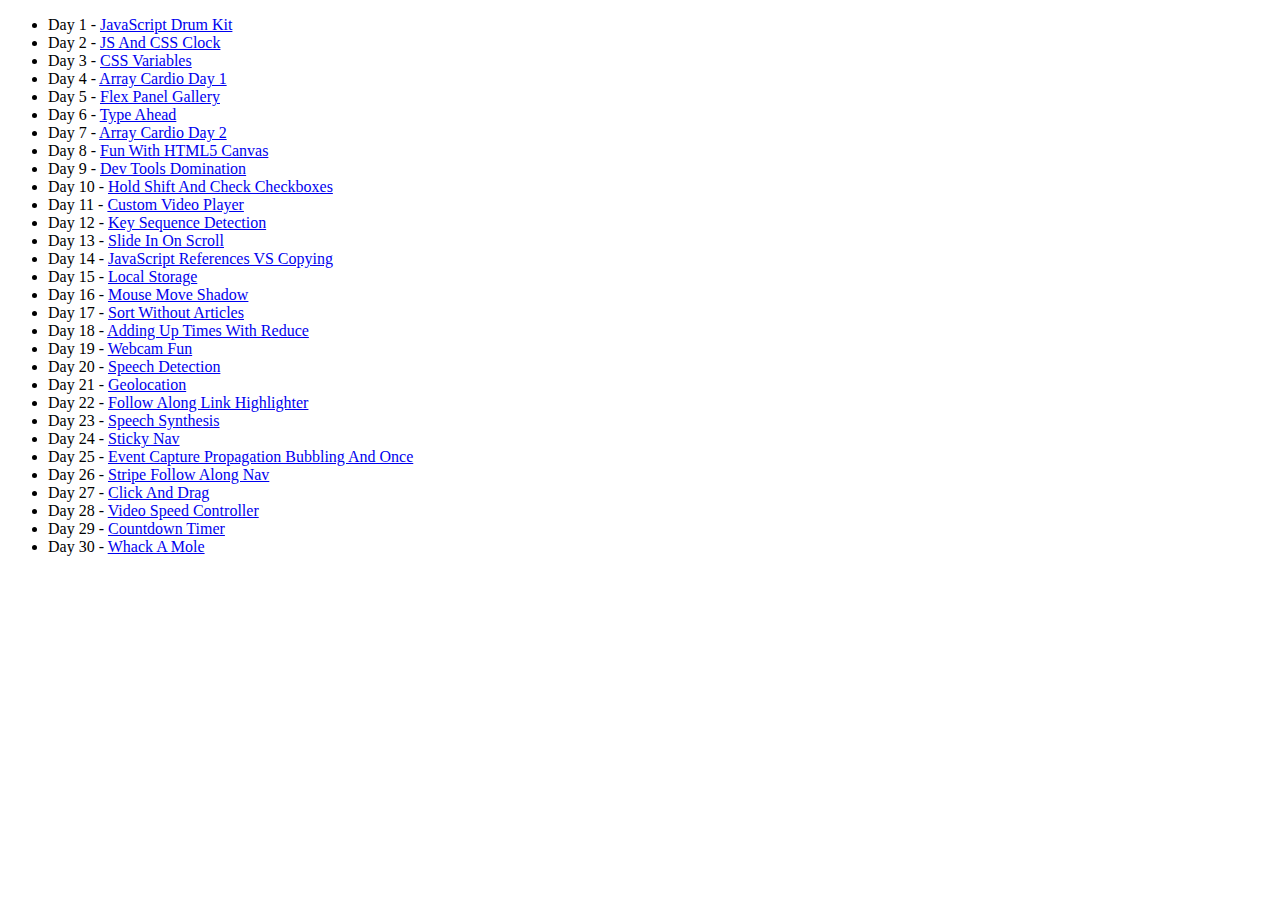
<file: index.html>
<!DOCTYPE html>
<html lang="en">
<head>
    <meta charset="UTF-8" />
    <title>JavaScript 30</title>
</head>
<body>
    <ul>
        <li>Day 1 - <a href="http://javascript30.emilyatwork.com/01_JavaScript_Drum_Kit">JavaScript Drum Kit</a></li>
        <li>Day 2 - <a href="http://javascript30.emilyatwork.com/02_JS_and_CSS_Clock">JS And CSS Clock</a></li>
        <li>Day 3 - <a href="http://javascript30.emilyatwork.com/03_CSS_Variables">CSS Variables</a></li>
        <li>Day 4 - <a href="http://javascript30.emilyatwork.com/04_Array_Cardio_Day_1">Array Cardio Day 1</a></li>
        <li>Day 5 - <a href="http://javascript30.emilyatwork.com/05_Flex_Panel_Gallery">Flex Panel Gallery</a></li>
        <li>Day 6 - <a href="http://javascript30.emilyatwork.com/06_Type_Ahead">Type Ahead</a></li>
        <li>Day 7 - <a href="http://javascript30.emilyatwork.com/07_Array_Cardio_Day_2">Array Cardio Day 2</a></li>
        <li>Day 8 - <a href="http://javascript30.emilyatwork.com/08_Fun_with_HTML5_Canvas">Fun With HTML5 Canvas</a></li>
        <li>Day 9 - <a href="http://javascript30.emilyatwork.com/09_Dev_Tools_Domination">Dev Tools Domination</a></li>
        <li>Day 10 - <a href="http://javascript30.emilyatwork.com/10_Hold_Shift_and_Check_Checkboxes">Hold Shift And Check Checkboxes</a></li>
        <li>Day 11 - <a href="http://javascript30.emilyatwork.com/11_Custom_Video_Player">Custom Video Player</a></li>
        <li>Day 12 - <a href="http://javascript30.emilyatwork.com/12_Key_Sequence_Detection">Key Sequence Detection</a></li>
        <li>Day 13 - <a href="http://javascript30.emilyatwork.com/13_Slide_in_on_Scroll">Slide In On Scroll</a></li>
        <li>Day 14 - <a href="http://javascript30.emilyatwork.com/14_JavaScript_References_VS_Copying">JavaScript References VS Copying</a></li>
        <li>Day 15 - <a href="http://javascript30.emilyatwork.com/15_LocalStorage">Local Storage</a></li>
        <li>Day 16 - <a href="http://javascript30.emilyatwork.com/16_Mouse_Move_Shadow">Mouse Move Shadow</a></li>
        <li>Day 17 - <a href="http://javascript30.emilyatwork.com/17_Sort_Without_Articles">Sort Without Articles</a></li>
        <li>Day 18 - <a href="http://javascript30.emilyatwork.com/18_Adding_Up_Times_with_Reduce">Adding Up Times With Reduce</a></li>
        <li>Day 19 - <a href="http://javascript30.emilyatwork.com/19_Webcam_Fun">Webcam Fun</a></li>
        <li>Day 20 - <a href="http://javascript30.emilyatwork.com/20_Speech_Detection">Speech Detection</a></li>
        <li>Day 21 - <a href="http://javascript30.emilyatwork.com/21_Geolocation">Geolocation</a></li>
        <li>Day 22 - <a href="http://javascript30.emilyatwork.com/22_Follow_Along_Link_Highlighter">Follow Along Link Highlighter</a></li>
        <li>Day 23 - <a href="http://javascript30.emilyatwork.com/23_Speech_Synthesis">Speech Synthesis</a></li>
        <li>Day 24 - <a href="http://javascript30.emilyatwork.com/24_Sticky_Nav">Sticky Nav</a></li>
        <li>Day 25 - <a href="http://javascript30.emilyatwork.com/25_Event_Capture_Propagation_Bubbling_and_Once">Event Capture Propagation Bubbling And Once</a></li>
        <li>Day 26 - <a href="http://javascript30.emilyatwork.com/26_Stripe_Follow_Along_Nav">Stripe Follow Along Nav</a></li>
        <li>Day 27 - <a href="http://javascript30.emilyatwork.com/27_Click_and_Drag">Click And Drag</a></li>
        <li>Day 28 - <a href="http://javascript30.emilyatwork.com/28_Video_Speed_Controller">Video Speed Controller</a></li>
        <li>Day 29 - <a href="http://javascript30.emilyatwork.com/29_Countdown_Timer">Countdown Timer</a></li>
        <li>Day 30 - <a href="http://javascript30.emilyatwork.com/30_Whack_A_Mole">Whack A Mole</a></li>
    </ul>
</body>
</html>
</file>
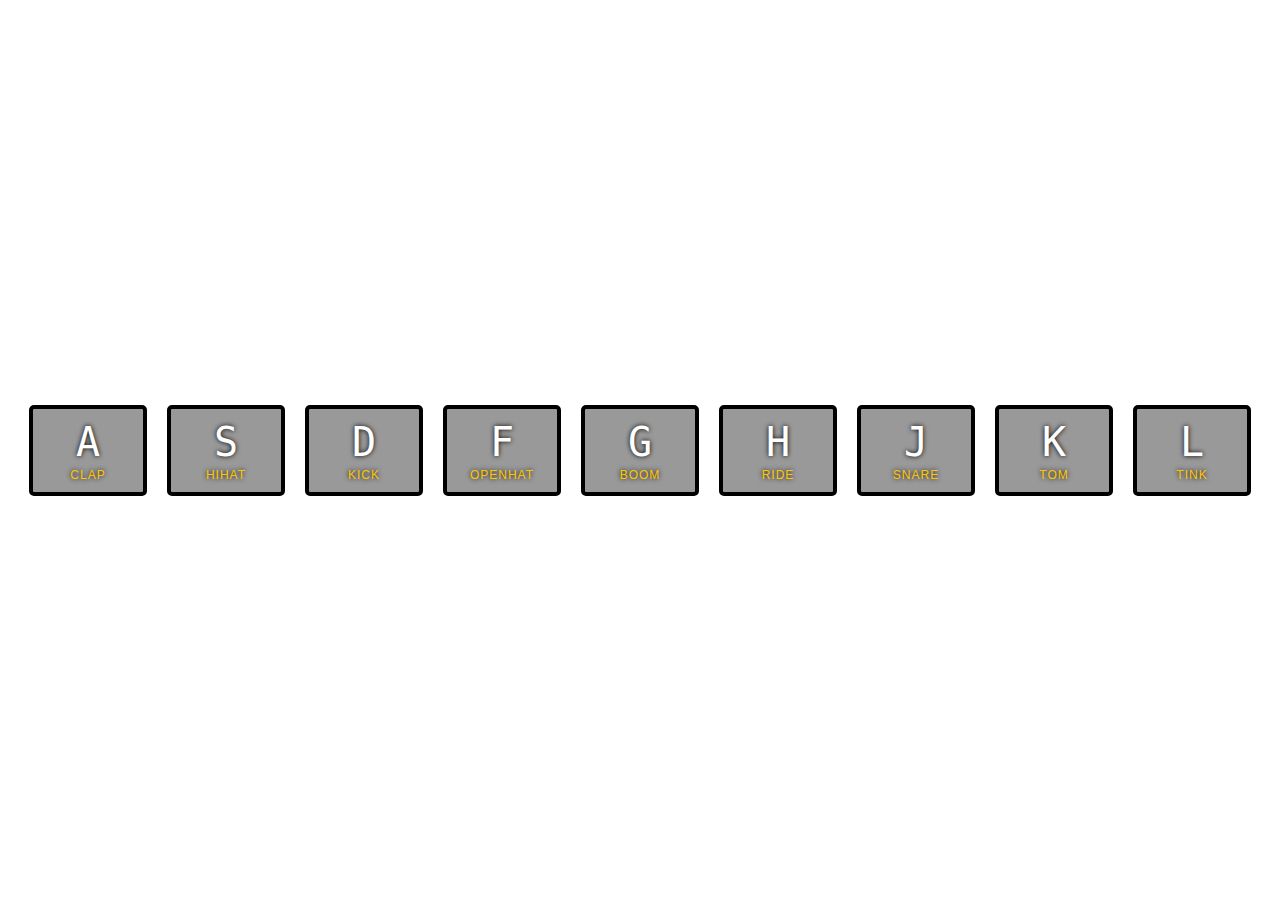
<file: 01_JavaScript_Drum_Kit/index.html>
<!DOCTYPE html>
<html lang="en">
<head>
    <meta charset="UTF-8">
    <title>JS Drum Kit</title>
    <link rel="stylesheet" href="style.css">
</head>
<body>


    <div class="keys">
        <div data-key="65" class="key">
            <kbd>A</kbd>
            <span class="sound">clap</span>
        </div>
        <div data-key="83" class="key">
            <kbd>S</kbd>
            <span class="sound">hihat</span>
        </div>
        <div data-key="68" class="key">
            <kbd>D</kbd>
            <span class="sound">kick</span>
        </div>
        <div data-key="70" class="key">
            <kbd>F</kbd>
            <span class="sound">openhat</span>
        </div>
        <div data-key="71" class="key">
            <kbd>G</kbd>
            <span class="sound">boom</span>
        </div>
        <div data-key="72" class="key">
            <kbd>H</kbd>
            <span class="sound">ride</span>
        </div>
        <div data-key="74" class="key">
            <kbd>J</kbd>
            <span class="sound">snare</span>
        </div>
        <div data-key="75" class="key">
            <kbd>K</kbd>
            <span class="sound">tom</span>
        </div>
        <div data-key="76" class="key">
            <kbd>L</kbd>
            <span class="sound">tink</span>
        </div>
    </div>

    <audio data-key="65" src="sounds/clap.wav"></audio>
    <audio data-key="83" src="sounds/hihat.wav"></audio>
    <audio data-key="68" src="sounds/kick.wav"></audio>
    <audio data-key="70" src="sounds/openhat.wav"></audio>
    <audio data-key="71" src="sounds/boom.wav"></audio>
    <audio data-key="72" src="sounds/ride.wav"></audio>
    <audio data-key="74" src="sounds/snare.wav"></audio>
    <audio data-key="75" src="sounds/tom.wav"></audio>
    <audio data-key="76" src="sounds/tink.wav"></audio>

    <script src="app.js"></script>


</body>
</html>
</file>
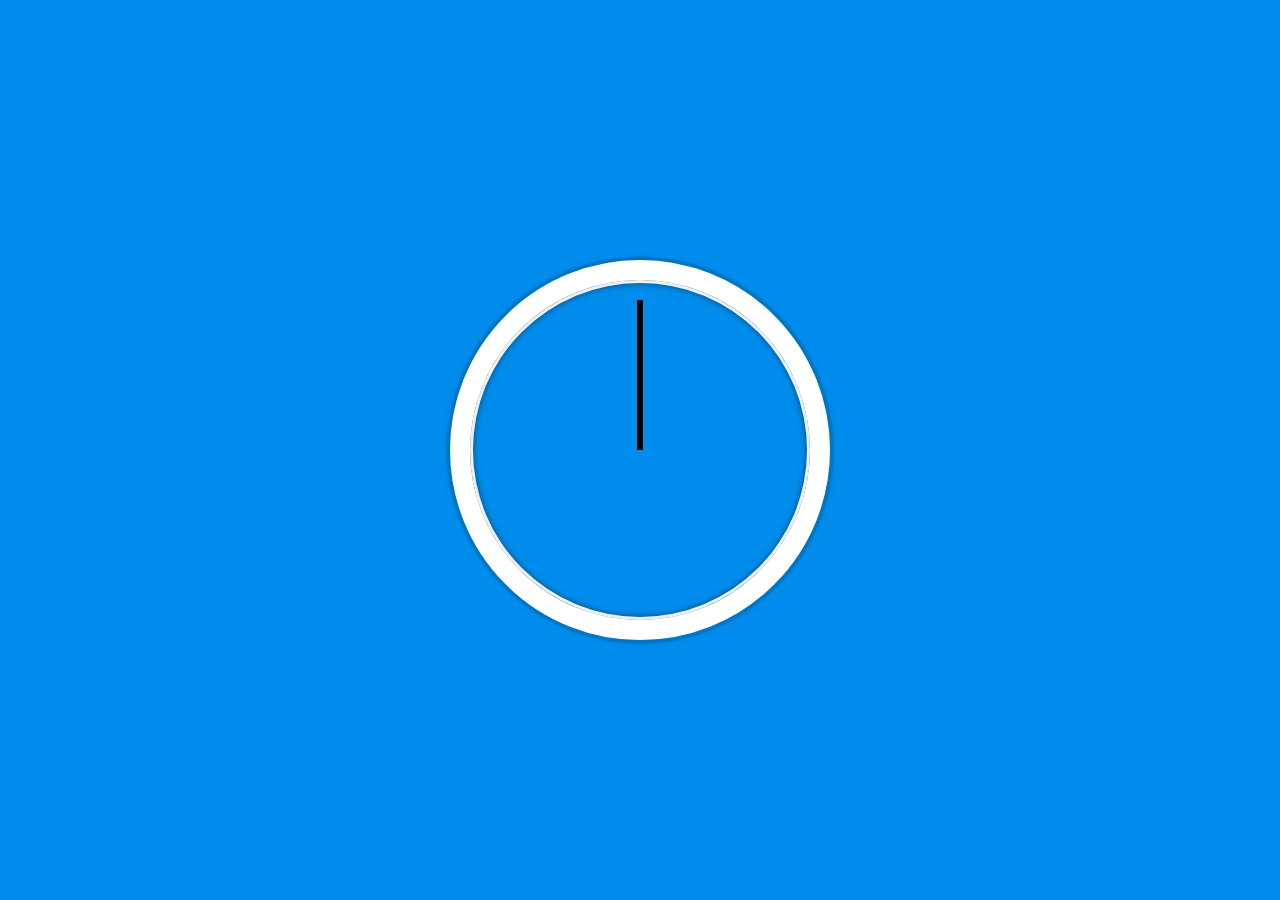
<file: 02_JS_and_CSS_Clock/index.html>
<!DOCTYPE html>
<html lang="en">
<head>
    <meta charset="UTF-8" />
    <title>JS + CSS Clock</title>
    <link rel="stylesheet" type="text/css" href="style.css" />
</head>
<body>
    <div class="clock">
        <div class="clock-face">
            <div class="hand hour-hand"></div>
            <div class="hand minute-hand"></div>
            <div class="hand second-hand"></div>
        </div>
    </div>

    <script src="app.js"></script>
</body>
</html>
</file>
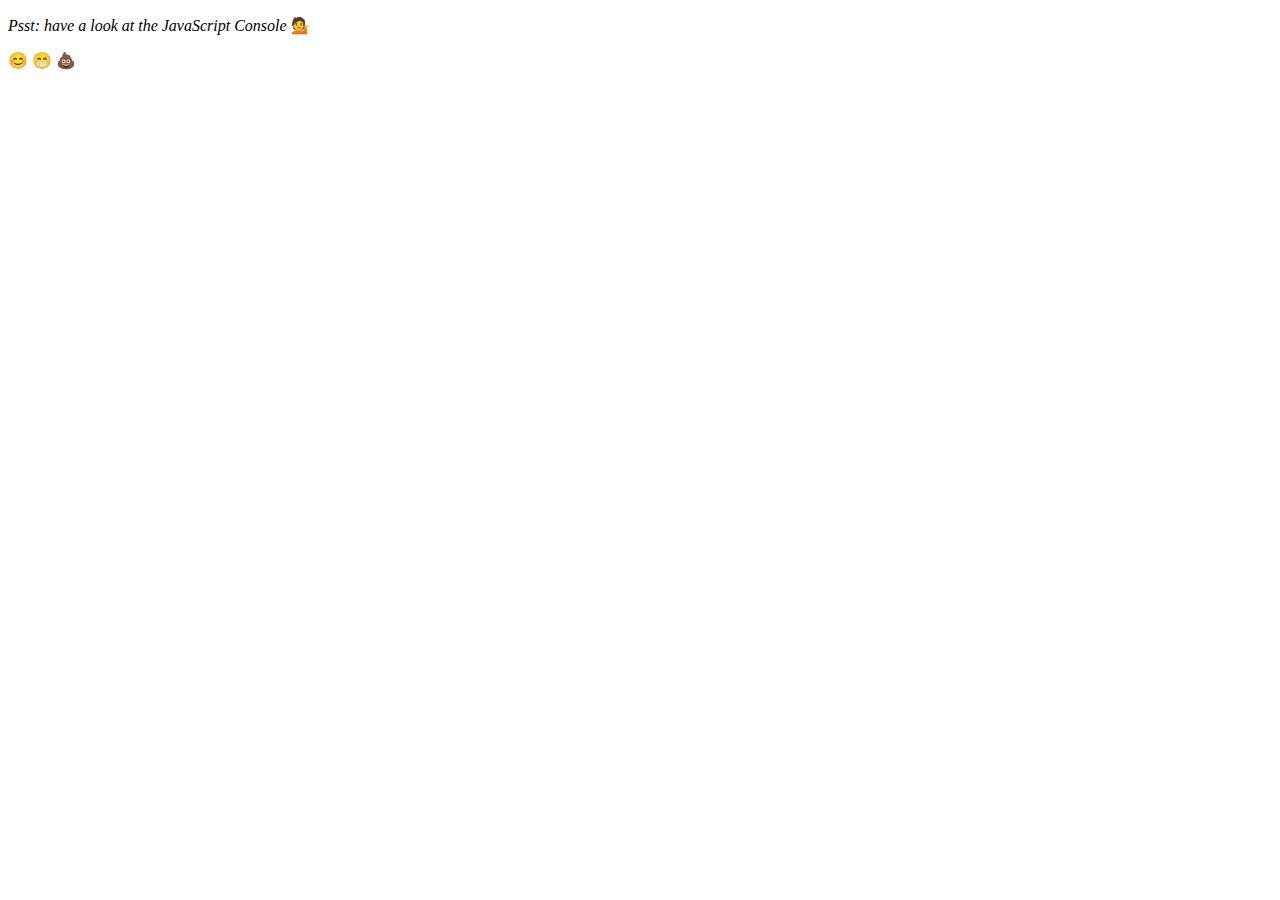
<file: 04_Array_Cardio_Day_1/index.html>
<!DOCTYPE html>
<html lang="en">
<head>
    <meta charset="UTF-8">
    <title>Array Cardio 💪 </title>
</head>
<body>
    <p><em>Psst: have a look at the JavaScript Console</em> 💁 </p>
    <p>😊  😁  💩   </p>
    <!-- ctrl-v hexdigit to add emoji/digraph -->

    <script src="app.js"></script>
</body>
</html>
</file>
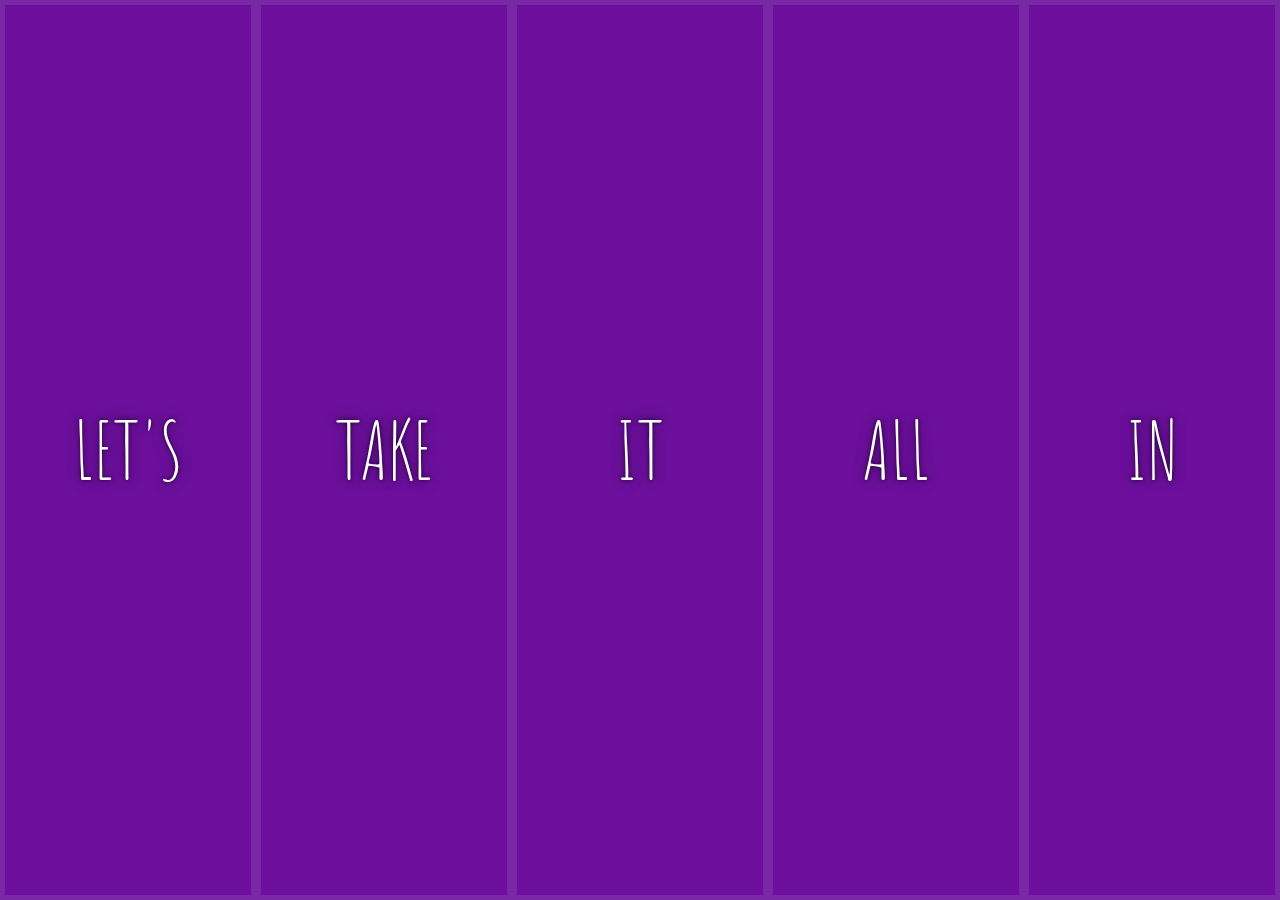
<file: 05_Flex_Panel_Gallery/index.html>
<!DOCTYPE html>
<html lang="en">
<head>
    <meta charset="UTF-8">
    <title>Flex Panels 💪</title>
    <link href='https://fonts.googleapis.com/css?family=Amatic+SC' rel='stylesheet' type='text/css'>
    <link href="style.css" rel="stylesheet" type="text/css" />
</head>
<body>
    <div class="panels">
        <div class="panel panel1">
            <p>Hey</p>
            <p>Let's</p>
            <p>Dance</p>
        </div>
        <div class="panel panel2">
            <p>Give</p>
            <p>Take</p>
            <p>Receive</p>
        </div>
        <div class="panel panel3">
            <p>Experience</p>
            <p>It</p>
            <p>Today</p>
        </div>
        <div class="panel panel4">
            <p>Give</p>
            <p>All</p>
            <p>You can</p>
        </div>
        <div class="panel panel5">
            <p>Life</p>
            <p>In</p>
            <p>Motion</p>
        </div>
    </div>

    <script src="app.js"></script>



</body>
</html>
</file>
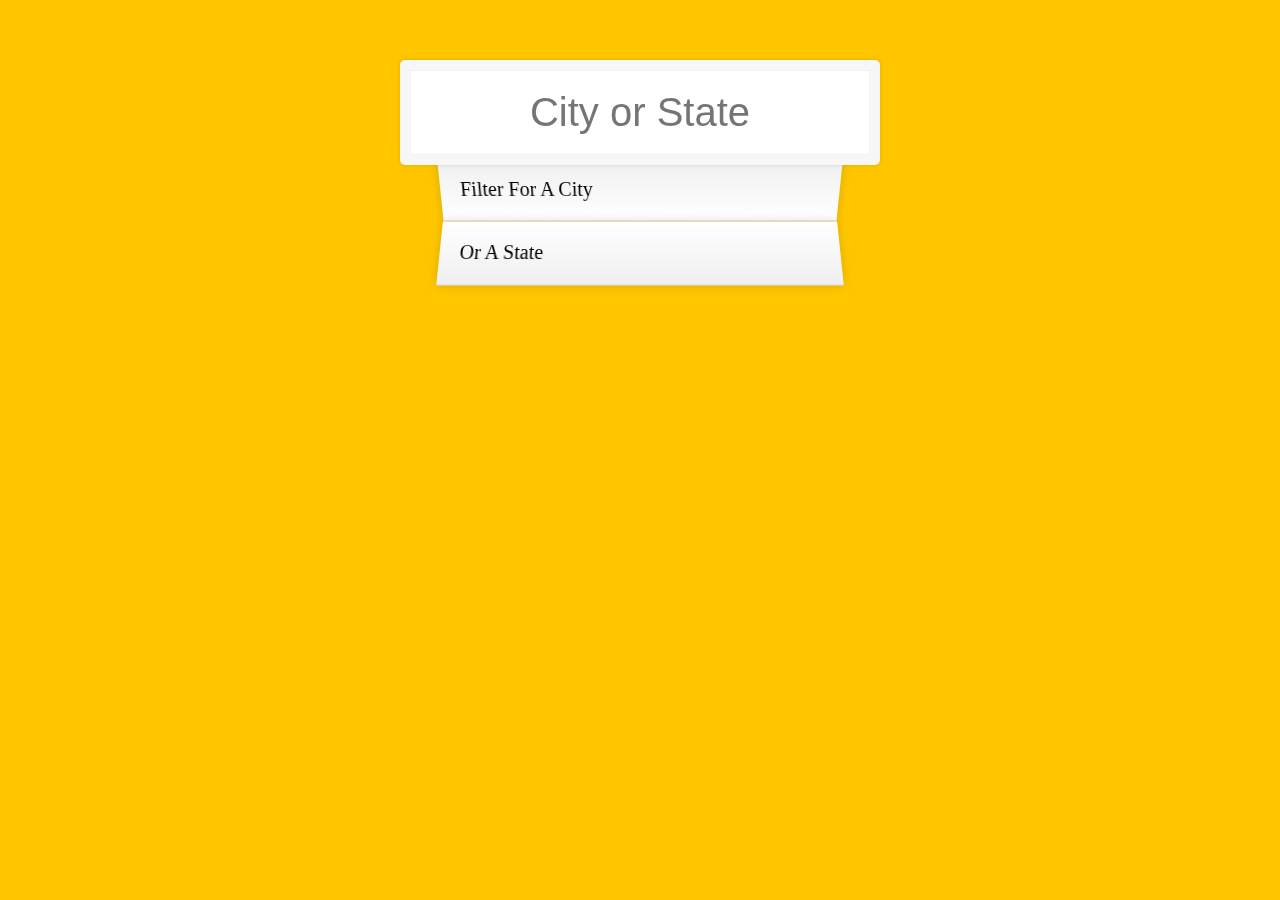
<file: 06_Type_Ahead/index.html>
<!DOCTYPE html>
<html lang="en">
<head>
    <meta charset="UTF-8">
    <title>Type Ahead 👀</title>
    <link rel="stylesheet" href="style.css">
</head>
<body>

    <form class="search-form">
        <input type="text" class="search" placeholder="City or State">
        <ul class="suggestions">
            <li>Filter for a city</li>
            <li>or a state</li>
        </ul>
    </form>

    <script src="app.js"></script>
</body>
</html>
</file>
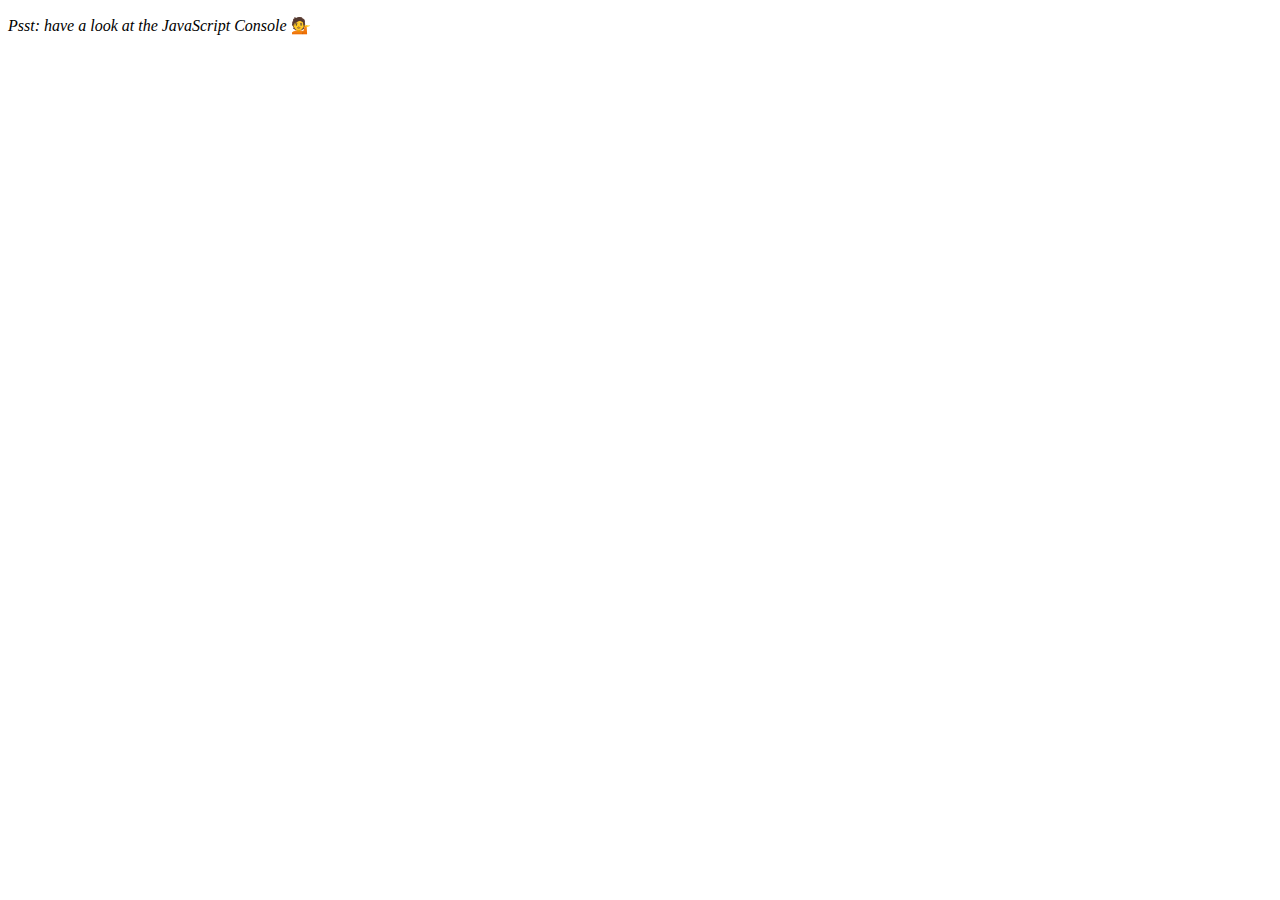
<file: 07_Array_Cardio_Day_2/index.html>
<!DOCTYPE html>
<html lang="en">
<head>
    <meta charset="UTF-8">
    <title>Array Cardio 💪💪</title>
</head>
<body>
    <p><em>Psst: have a look at the JavaScript Console</em> 💁</p>
    <script>
        // ## Array Cardio Day 2

        const people = [
            { name: 'Wes', year: 1988 },
            { name: 'Kait', year: 1986 },
            { name: 'Irv', year: 1970 },
            { name: 'Lux', year: 2015 }
        ];

        const comments = [
            { text: 'Love this!', id: 523423 },
            { text: 'Super good', id: 823423 },
            { text: 'You are the best', id: 2039842 },
            { text: 'Ramen is my fav food ever', id: 123523 },
            { text: 'Nice Nice Nice!', id: 542328 }
        ];

        // Some and Every Checks

        // Array.prototype.some() // is at least one person 19 or older?
        const isAdult = people.some((person) => {
            const currentYear = new Date().getFullYear();
            return currentYear - person.year >= 19;
        });
        console.log({isAdult}); // { isAdult: true }

        // Array.prototype.every() // is everyone 19 or older?
        const allAdults = people.every((person) => {
            const currentYear = new Date().getFullYear();
            return currentYear - person.year >= 19;
        });
        console.log({allAdults}); // { allAdults: false }

        // Array.prototype.find()
        // Find is like filter, but instead returns just the one you are looking for
        // find the comment with the ID of 823423
        const comment = comments.find((comment) => comment.id === 823423);
        console.log(comment);

        // Array.prototype.findIndex()
        // Find the comment with this ID
        const index = comments.findIndex((comment) => comment.id === 823423);
        console.log({index}); // { index: 1 }

        // make a copy and omit line
        const newComments = [
            ...comments.slice(0, index),
            ...comments.slice(index + 1)
        ];
        console.table(newComments);

        // delete the comment with the ID of 823423
        comments.splice(index, 1); // removes Super good comment
        console.table(comments);


    </script>
</body>
</html>

<!--
some()
tests whether some element in the array passes the test implemented by the provided function.
executes the callback function once for each element present in the array until
it finds one where callback returns a *truthy* value. If element found, it 
immediately returns true

every()
tests whether all elements in the array pass the test implemented by the provided function.
executes the provided callback function once for each element present in the array until
it finds one where callback returns a *falsy* value

find()
returns the value of the first element in the array that satisfies the provided testing function.



-->
</file>
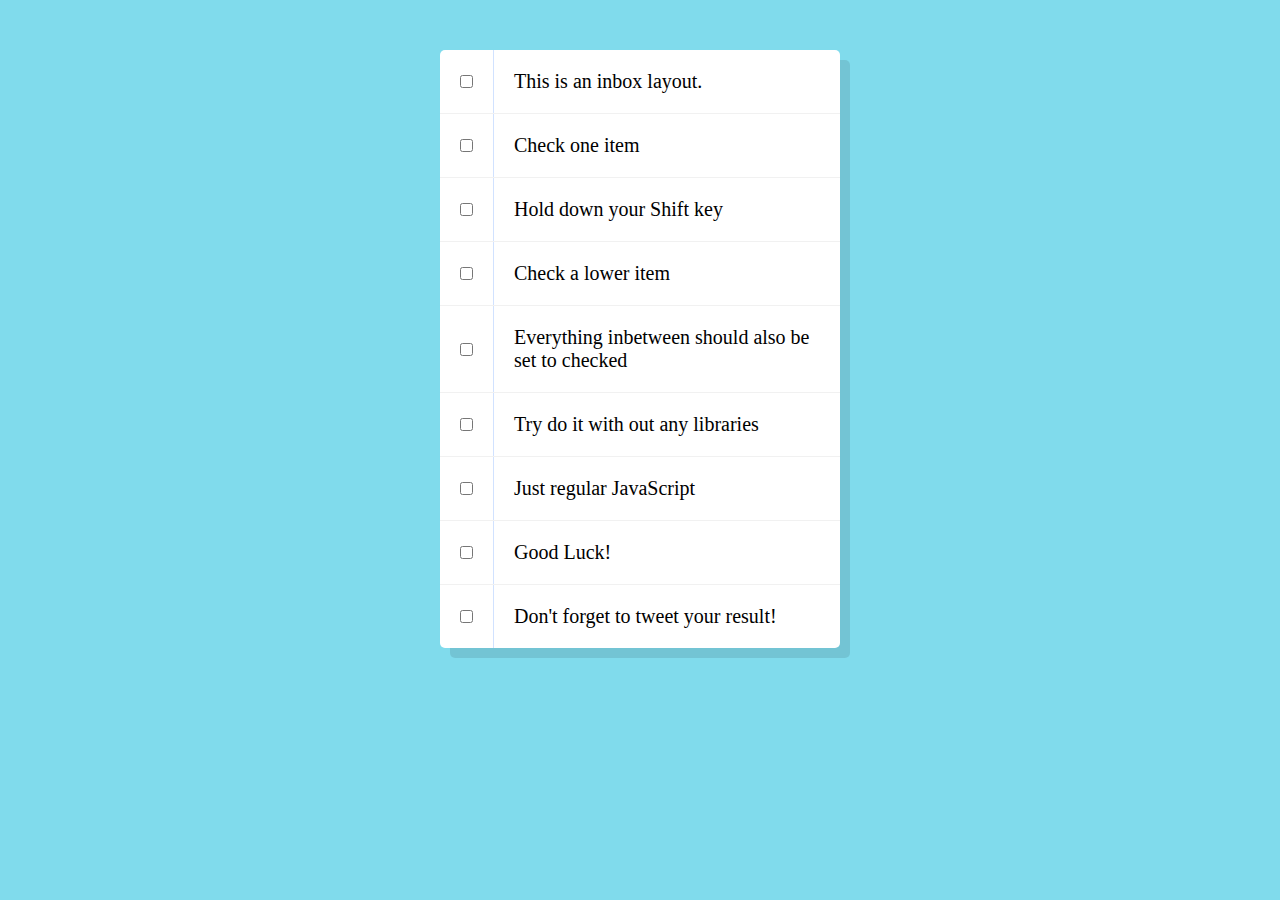
<file: 10_Hold_Shift_and_Check_Checkboxes/index.html>
<!DOCTYPE html>
<html lang="en">
<head>
    <meta charset="UTF-8">
    <title>Hold Shift to Check Multiple Checkboxes</title>
    <link href="style.css" type="text/css" rel="stylesheet" />
</head>
<body>
    <!--
    The following is a common layout you would see in an email client.
    When a user clicks a checkbox, holds Shift, and then clicks another checkbox
    a few rows down, all the checkboxes inbetween those two checkboxes should be checked.

    -->

    <div class="inbox">
        <div class="item">
            <input type="checkbox">
            <p>This is an inbox layout.</p>
        </div>
        <div class="item">
            <input type="checkbox">
            <p>Check one item</p>
        </div>
        <div class="item">
            <input type="checkbox">
            <p>Hold down your Shift key</p>
        </div>
        <div class="item">
            <input type="checkbox">
            <p>Check a lower item</p>
        </div>
        <div class="item">
            <input type="checkbox">
            <p>Everything inbetween should also be set to checked</p>
        </div>
        <div class="item">
            <input type="checkbox">
            <p>Try do it with out any libraries</p>
        </div>
        <div class="item">
            <input type="checkbox">
            <p>Just regular JavaScript</p>
        </div>
        <div class="item">
            <input type="checkbox">
            <p>Good Luck!</p>
        </div>
        <div class="item">
            <input type="checkbox">
            <p>Don't forget to tweet your result!</p>
        </div>
    </div>

<script src="app.js"></script>
</body>
</html>
</file>
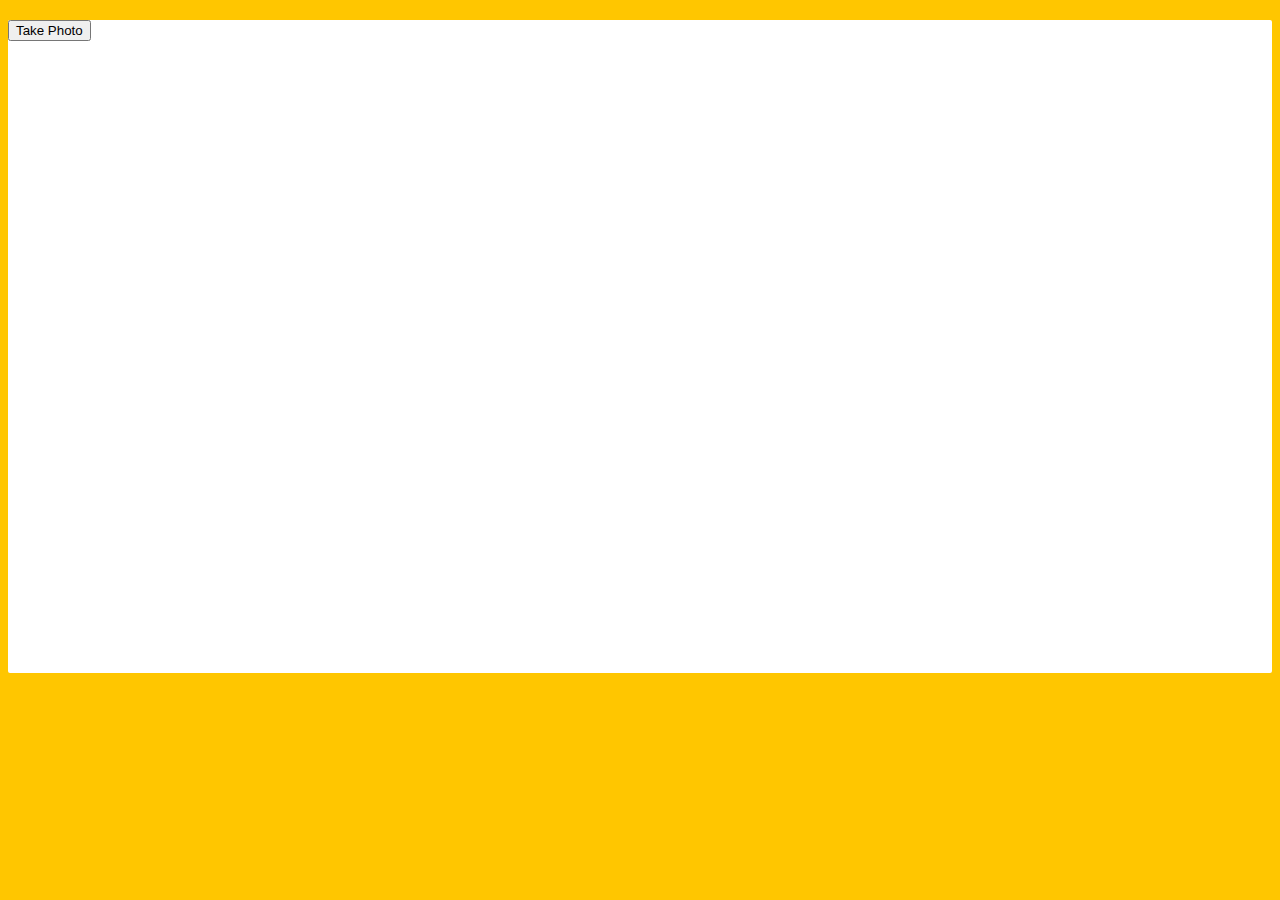
<file: 19_Webcam_Fun/index.html>
<!DOCTYPE html>
<html lang="en">
<head>
  <meta charset="UTF-8">
  <title>Get User Media Code Along!</title>
  <link rel="stylesheet" href="style.css">
</head>
<body>

  <div class="photobooth">
    <div class="controls">
      <button onClick="takePhoto()">Take Photo</button>
<!--       <div class="rgb">
        <label for="rmin">Red Min:</label>
        <input type="range" min=0 max=255 name="rmin">
        <label for="rmax">Red Max:</label>
        <input type="range" min=0 max=255 name="rmax">

        <br>

        <label for="gmin">Green Min:</label>
        <input type="range" min=0 max=255 name="gmin">
        <label for="gmax">Green Max:</label>
        <input type="range" min=0 max=255 name="gmax">

        <br>

        <label for="bmin">Blue Min:</label>
        <input type="range" min=0 max=255 name="bmin">
        <label for="bmax">Blue Max:</label>
        <input type="range" min=0 max=255 name="bmax">
      </div> -->
    </div>

    <canvas class="photo"></canvas>
    <video class="player"></video>
    <div class="strip"></div>
  </div>

  <audio class="snap" src="http://wesbos.com/demos/photobooth/snap.mp3" hidden></audio>

  <script src="scripts.js"></script>

</body>
</html>
</file>
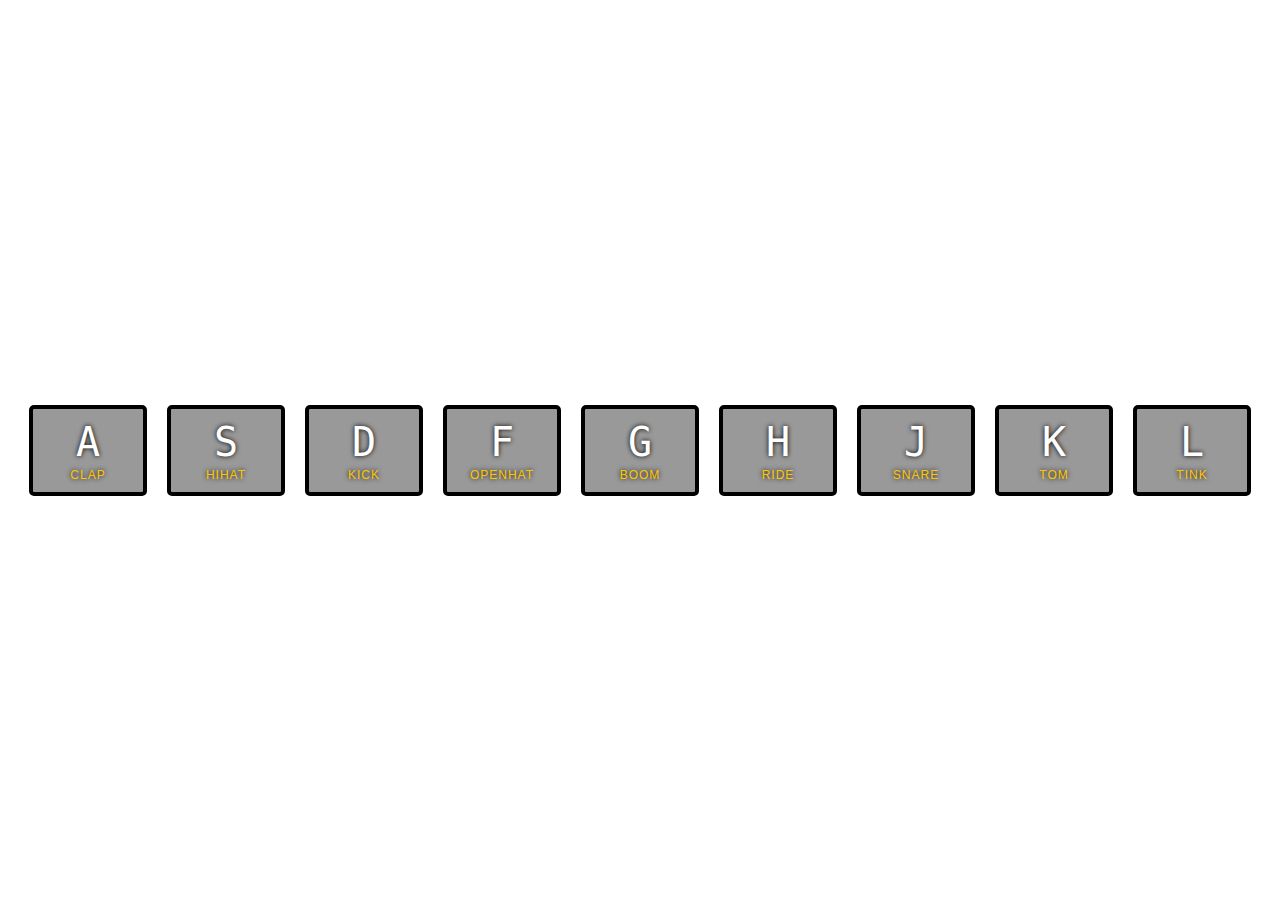
<file: 01_JavaScript_Drum_Kit/index-FINISHED.html>
<!DOCTYPE html>
<html lang="en">
<head>
  <meta charset="UTF-8">
  <title>JS Drum Kit</title>
  <link rel="stylesheet" href="style.css">
</head>
<body>


  <div class="keys">
    <div data-key="65" class="key">
      <kbd>A</kbd>
      <span class="sound">clap</span>
    </div>
    <div data-key="83" class="key">
      <kbd>S</kbd>
      <span class="sound">hihat</span>
    </div>
    <div data-key="68" class="key">
      <kbd>D</kbd>
      <span class="sound">kick</span>
    </div>
    <div data-key="70" class="key">
      <kbd>F</kbd>
      <span class="sound">openhat</span>
    </div>
    <div data-key="71" class="key">
      <kbd>G</kbd>
      <span class="sound">boom</span>
    </div>
    <div data-key="72" class="key">
      <kbd>H</kbd>
      <span class="sound">ride</span>
    </div>
    <div data-key="74" class="key">
      <kbd>J</kbd>
      <span class="sound">snare</span>
    </div>
    <div data-key="75" class="key">
      <kbd>K</kbd>
      <span class="sound">tom</span>
    </div>
    <div data-key="76" class="key">
      <kbd>L</kbd>
      <span class="sound">tink</span>
    </div>
  </div>

  <audio data-key="65" src="sounds/clap.wav"></audio>
  <audio data-key="83" src="sounds/hihat.wav"></audio>
  <audio data-key="68" src="sounds/kick.wav"></audio>
  <audio data-key="70" src="sounds/openhat.wav"></audio>
  <audio data-key="71" src="sounds/boom.wav"></audio>
  <audio data-key="72" src="sounds/ride.wav"></audio>
  <audio data-key="74" src="sounds/snare.wav"></audio>
  <audio data-key="75" src="sounds/tom.wav"></audio>
  <audio data-key="76" src="sounds/tink.wav"></audio>

<script>
  function removeTransition(e) {
    if (e.propertyName !== 'transform') return;
    e.target.classList.remove('playing');
  }

  function playSound(e) {
    const audio = document.querySelector(`audio[data-key="${e.keyCode}"]`);
    const key = document.querySelector(`div[data-key="${e.keyCode}"]`);
    if (!audio) return;

    key.classList.add('playing');
    audio.currentTime = 0;
    audio.play();
  }

  const keys = Array.from(document.querySelectorAll('.key'));
  keys.forEach(key => key.addEventListener('transitionend', removeTransition));
  window.addEventListener('keydown', playSound);
</script>


</body>
</html>
</file>
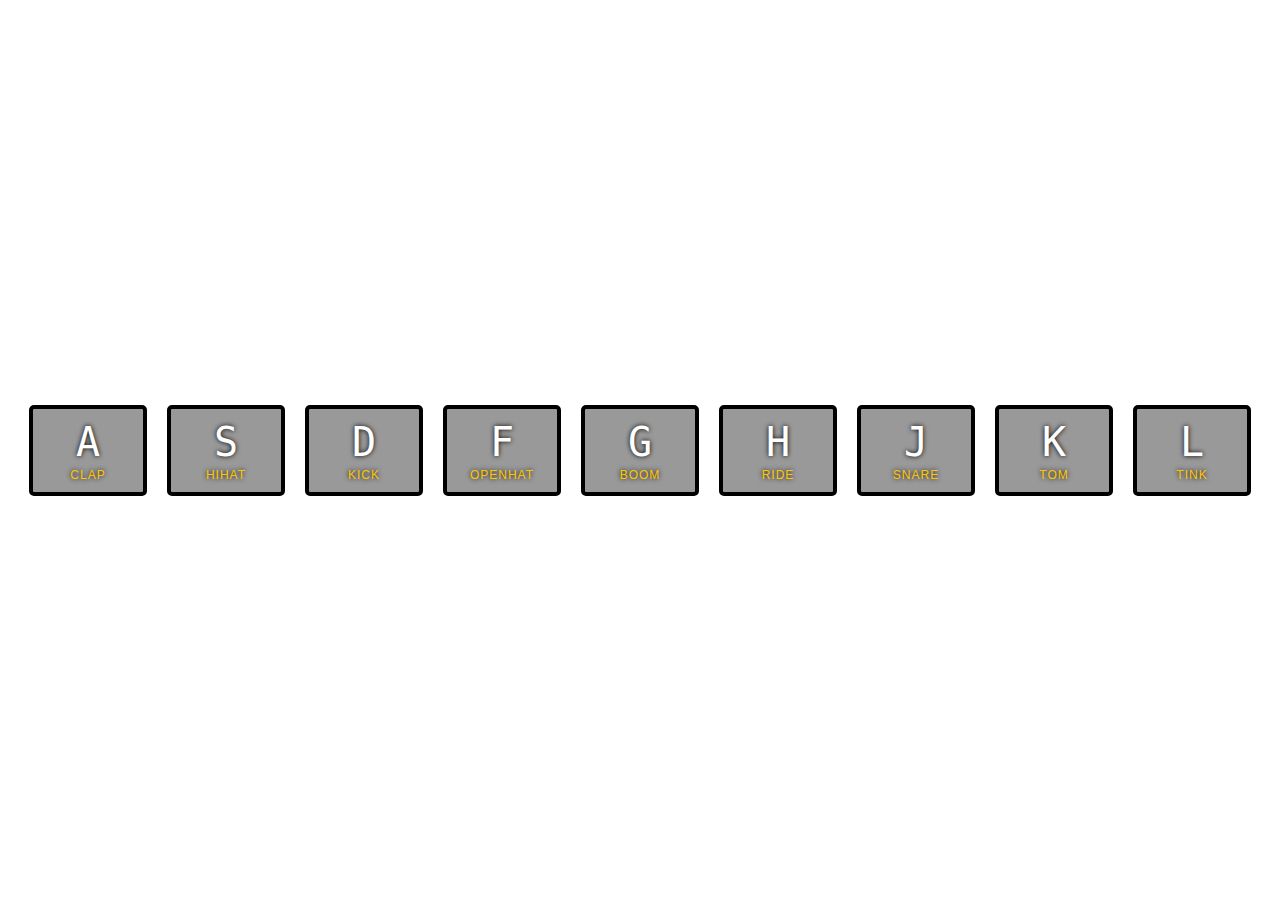
<file: 01_JavaScript_Drum_Kit/index-START.html>
<!DOCTYPE html>
<html lang="en">
<head>
  <meta charset="UTF-8">
  <title>JS Drum Kit</title>
  <link rel="stylesheet" href="style.css">
</head>
<body>


  <div class="keys">
    <div data-key="65" class="key">
      <kbd>A</kbd>
      <span class="sound">clap</span>
    </div>
    <div data-key="83" class="key">
      <kbd>S</kbd>
      <span class="sound">hihat</span>
    </div>
    <div data-key="68" class="key">
      <kbd>D</kbd>
      <span class="sound">kick</span>
    </div>
    <div data-key="70" class="key">
      <kbd>F</kbd>
      <span class="sound">openhat</span>
    </div>
    <div data-key="71" class="key">
      <kbd>G</kbd>
      <span class="sound">boom</span>
    </div>
    <div data-key="72" class="key">
      <kbd>H</kbd>
      <span class="sound">ride</span>
    </div>
    <div data-key="74" class="key">
      <kbd>J</kbd>
      <span class="sound">snare</span>
    </div>
    <div data-key="75" class="key">
      <kbd>K</kbd>
      <span class="sound">tom</span>
    </div>
    <div data-key="76" class="key">
      <kbd>L</kbd>
      <span class="sound">tink</span>
    </div>
  </div>

  <audio data-key="65" src="sounds/clap.wav"></audio>
  <audio data-key="83" src="sounds/hihat.wav"></audio>
  <audio data-key="68" src="sounds/kick.wav"></audio>
  <audio data-key="70" src="sounds/openhat.wav"></audio>
  <audio data-key="71" src="sounds/boom.wav"></audio>
  <audio data-key="72" src="sounds/ride.wav"></audio>
  <audio data-key="74" src="sounds/snare.wav"></audio>
  <audio data-key="75" src="sounds/tom.wav"></audio>
  <audio data-key="76" src="sounds/tink.wav"></audio>

<script>

</script>


</body>
</html>
</file>
<file: 01_JavaScript_Drum_Kit/style.css>
html {
    font-size: 10px;
    background: url(http://i.imgur.com/b9r5sEL.jpg) bottom center;
    background-size: cover;
}
body,html {
    margin: 0;
    padding: 0;
    font-family: sans-serif;
}

.keys {
    display: flex;
    flex: 1;
    min-height: 100vh;
    align-items: center;
    justify-content: center;
}

.key {
    border: .4rem solid black;
    border-radius: .5rem;
    margin: 1rem;
    font-size: 1.5rem;
    padding: 1rem .5rem;
    transition: all .07s ease; /* like a setTimeout */
    width: 10rem;
    text-align: center;
    color: white;
    background: rgba(0,0,0,0.4);
    text-shadow: 0 0 .5rem black;
}

.playing {
    transform: scale(1.1); /* size of box will transition, bottom left right top */
    border-color: #ffc600;
    box-shadow: 0 0 1rem #ffc600; /* yellow glow around box */
}

kbd {
    display: block;
    font-size: 4rem;
}

.sound {
    font-size: 1.2rem;
    text-transform: uppercase;
    letter-spacing: .1rem;
    color: #ffc600;
}
</file>
<file: 02_JS_and_CSS_Clock/style.css>
html {
    background:#018DED url(http://unsplash.it/1500/1000?image=881);
    background-size:cover;
    font-family:'helvetica neue';
    text-align: center;
    font-size: 10px;
}

body {
    margin: 0;
    font-size: 2rem;
    display:flex;
    flex:1;
    min-height: 100vh;
    align-items: center;
}

.clock {
    width: 30rem;
    height: 30rem;
    border:20px solid white;
    border-radius:50%;
    margin:50px auto;
    position: relative;
    padding:2rem;
    box-shadow:
        0 0 0 4px rgba(0,0,0,0.1),
        inset 0 0 0 3px #EFEFEF,
        inset 0 0 10px black,
        0 0 10px rgba(0,0,0,0.2);
}

.clock-face {
    position: relative;
    width: 100%;
    height: 100%;
    transform: translateY(-3px); /* account for the height of the clock hands */
}

.hand {
    width:50%;
    height:6px;
    background:black;
    position: absolute;
    top:50%;
    transform-origin: 100%; /* put pivot point on right hand side, x-axis, default 50% */
    transform: rotate(90deg); /* start at 12:00 for all hands */
    transition: all 0.05s;
    transition-timing-function: cubic-bezier(0.1, 2.7, 0.58, 1)
}
</file>
<file: 05_Flex_Panel_Gallery/style.css>
html {
    box-sizing: border-box;
    background: #ffc600; /* yellowish */
    font-family: 'helvetica neue';
    font-size: 20px;
    font-weight: 200;
}
body {
    margin: 0;
}
*, *:before, *:after {
    box-sizing: inherit;
}

.panels {
    min-height: 100vh; /* 100% of viewport height */
    overflow: hidden;
    display: flex; /* displays each panel side by side */
}

.panel {
    background: #6B0F9C; /* purplish */
    box-shadow: inset 0 0 0 5px rgba(255,255,255,0.1);
    color: white;
    text-align: center;
    align-items: center;
    /* Safari transitionend event.propertyName === flex */
    /* Chrome + FF transitionend event.propertyName === flex-grow */
    transition:
        font-size 0.7s cubic-bezier(0.61,-0.19, 0.7,-0.11),
        flex 0.7s cubic-bezier(0.61,-0.19, 0.7,-0.11),
        background 0.2s;
    font-size: 20px;
    background-size: cover;
    background-position: center;
    flex: 1; /* evenly distribute extra space */
    justify-content: center; /* centers left and right */
    align-items: center;
    display: flex; /* nested flex item, outer flex container is .panels. centered from top to bottom, flattened text in one line */
    flex-direction: column; /* text on each line again, vertically centered in the middle */
}


.panel1 { background-image:url(https://source.unsplash.com/gYl-UtwNg_I/1500x1500); }
.panel2 { background-image:url(https://source.unsplash.com/1CD3fd8kHnE/1500x1500); }
.panel3 { background-image:url(https://images.unsplash.com/photo-1465188162913-8fb5709d6d57?ixlib=rb-0.3.5&q=80&fm=jpg&crop=faces&cs=tinysrgb&w=1500&h=1500&fit=crop&s=967e8a713a4e395260793fc8c802901d); }
.panel4 { background-image:url(https://source.unsplash.com/ITjiVXcwVng/1500x1500); }
.panel5 { background-image:url(https://source.unsplash.com/3MNzGlQM7qs/1500x1500); }

/* flex children/item */
/* all the p tags that are immediate children of .panel */
.panel > * {
    margin:0;
    width: 100%;
    transition: transform 0.5s;
    /* border: 1px solid red; */ /* used for visualizing boxes */
    flex: 1 0 auto; /* evenly divides grid boxes */
    display: flex;
    justify-content: center; /* centers text horizontally */
    align-items: center; /* centers text vertically */
}

.panel > *:first-child { transform: translateY(-100%); } /* hides the text on the top */
.panel.open-active > *:first-child { transform: translateY(0); } /* brings back text on top */
.panel > *:last-child { transform: translateY(100%); } /* hides text on bottom */
.panel.open-active > *:last-child { transform: translateY(0); } /* brings back text on bottom */

.panel p {
    text-transform: uppercase;
    font-family: 'Amatic SC', cursive;
    text-shadow:0 0 4px rgba(0, 0, 0, 0.72), 0 0 14px rgba(0, 0, 0, 0.45);
    font-size: 2em;
}
.panel p:nth-child(2) {
    font-size: 4em; /* 4 times the size of current font */
}

.panel.open {
    font-size: 40px;
    flex: 5; /* take up 5 times the space than the others */
}

/*
css units

em: relative to the font-size of the element (2em means 2 times the size of the current font)
rem: relative to font-size of the root element
vw: relative to 1% of the width of the viewport
vh: relative to 1% of the height of the viewport
vmin: relative to 1% of viewport's smaller height or width
vmax: relative to 1% of viewport's greater height or width
ex: relative to the x-height of the current font (rarely used)
ch: relative to width of the "0"
%

viewport = browser window size

~~~~

css selectors:

ex: 1
<p>
    <strong><em>foo</em></strong>
</p>

ex: 2
<p>
    Text <em>foo</em> bar
</p>

child combinator:
A selector that targets immediate children
p > em 
- will match example 2 only

descendant combinator:
A selector that targets descendants of an element (not necessarily immediate children)
p em
- will match examples 1 and 2 above

~~~~
flex:

display: flex;  displays block elements side by side
flex: 1;        evenly distribute extra space 

*/
</file>
<file: 06_Type_Ahead/style.css>
html {
      box-sizing: border-box;
      background:#ffc600;
      font-family:'helvetica neue';
      font-size: 20px;
      font-weight: 200;
    }
    *, *:before, *:after {
      box-sizing: inherit;
    }
    input {
      width: 100%;
      padding:20px;
    }

    .search-form {
      max-width:400px;
      margin:50px auto;
    }

    input.search {
      margin: 0;
      text-align: center;
      outline:0;
      border: 10px solid #F7F7F7;
      width: 120%;
      left: -10%;
      position: relative;
      top: 10px;
      z-index: 2;
      border-radius: 5px;
      font-size: 40px;
      box-shadow: 0 0 5px rgba(0, 0, 0, 0.12), inset 0 0 2px rgba(0, 0, 0, 0.19);
    }


    .suggestions {
      margin: 0;
      padding: 0;
      position: relative;
      /*perspective:20px;*/
    }
    .suggestions li {
      background:white;
      list-style: none;
      border-bottom: 1px solid #D8D8D8;
      box-shadow: 0 0 10px rgba(0, 0, 0, 0.14);
      margin:0;
      padding:20px;
      transition:background 0.2s;
      display:flex;
      justify-content:space-between;
      text-transform: capitalize;
    }

    .suggestions li:nth-child(even) {
      transform: perspective(100px) rotateX(3deg) translateY(2px) scale(1.001);
      background: linear-gradient(to bottom,  #ffffff 0%,#EFEFEF 100%);
    }
    .suggestions li:nth-child(odd) {
      transform: perspective(100px) rotateX(-3deg) translateY(3px);
      background: linear-gradient(to top,  #ffffff 0%,#EFEFEF 100%);
    }

    span.population {
      font-size: 15px;
    }

    .hl {
      background:#ffc600;
    }

    a {
      color:black;
      background:rgba(0,0,0,0.1);
      text-decoration: none;
    }
</file>
<file: 10_Hold_Shift_and_Check_Checkboxes/style.css>
html {
    font-family: sans-serif;
    background: #80DBEC;
}

.inbox {
    max-width: 400px;
    margin: 50px auto;
    background: white;
    border-radius: 5px;
    box-shadow: 10px 10px 0 rgba(0,0,0,0.1);
}

.item {
    display: flex;
    align-items: center;
    border-bottom: 1px solid #F1F1F1;
}

.item:last-child {
    border-bottom: 0;
}


input:checked + p {
    background: #F9F9F9;
    text-decoration: line-through;
}

input[type="checkbox"] {
    margin: 20px;
}

p {
    margin: 0;
    padding: 20px;
    transition: background 0.2s;
    flex: 1;
    font-family: 'helvetica neue';
    font-size: 20px;
    font-weight: 200;
    border-left: 1px solid #D1E2FF;
}
</file>
<file: 19_Webcam_Fun/style.css>
html {
  box-sizing: border-box;
}

*, *:before, *:after {
  box-sizing: inherit;
}

html {
  font-size: 10px;
  background:#ffc600;
}

.photobooth {
  background:white;
  max-width:150rem;
  margin: 2rem auto;
  border-radius:2px;
}

/*clearfix*/
.photobooth:after {
  content: '';
  display: block;
  clear: both;
}

.photo {
  width:100%;
  float:left;
}

.player {
  position: absolute;
  top:20px;
  right: 20px;
  width:200px;
}

/*
  Strip!
*/

.strip {
  padding:2rem;
}
.strip img {
  width:100px;
  overflow-x: scroll;
  padding:0.8rem 0.8rem 2.5rem 0.8rem;
  box-shadow:0 0 3px rgba(0,0,0,0.2);
  background:white;
}

.strip a:nth-child(5n+1) img { transform: rotate(10deg); }
.strip a:nth-child(5n+2) img { transform: rotate(-2deg); }
.strip a:nth-child(5n+3) img { transform: rotate(8deg); }
.strip a:nth-child(5n+4) img { transform: rotate(-11deg); }
.strip a:nth-child(5n+5) img { transform: rotate(12deg); }
</file>
